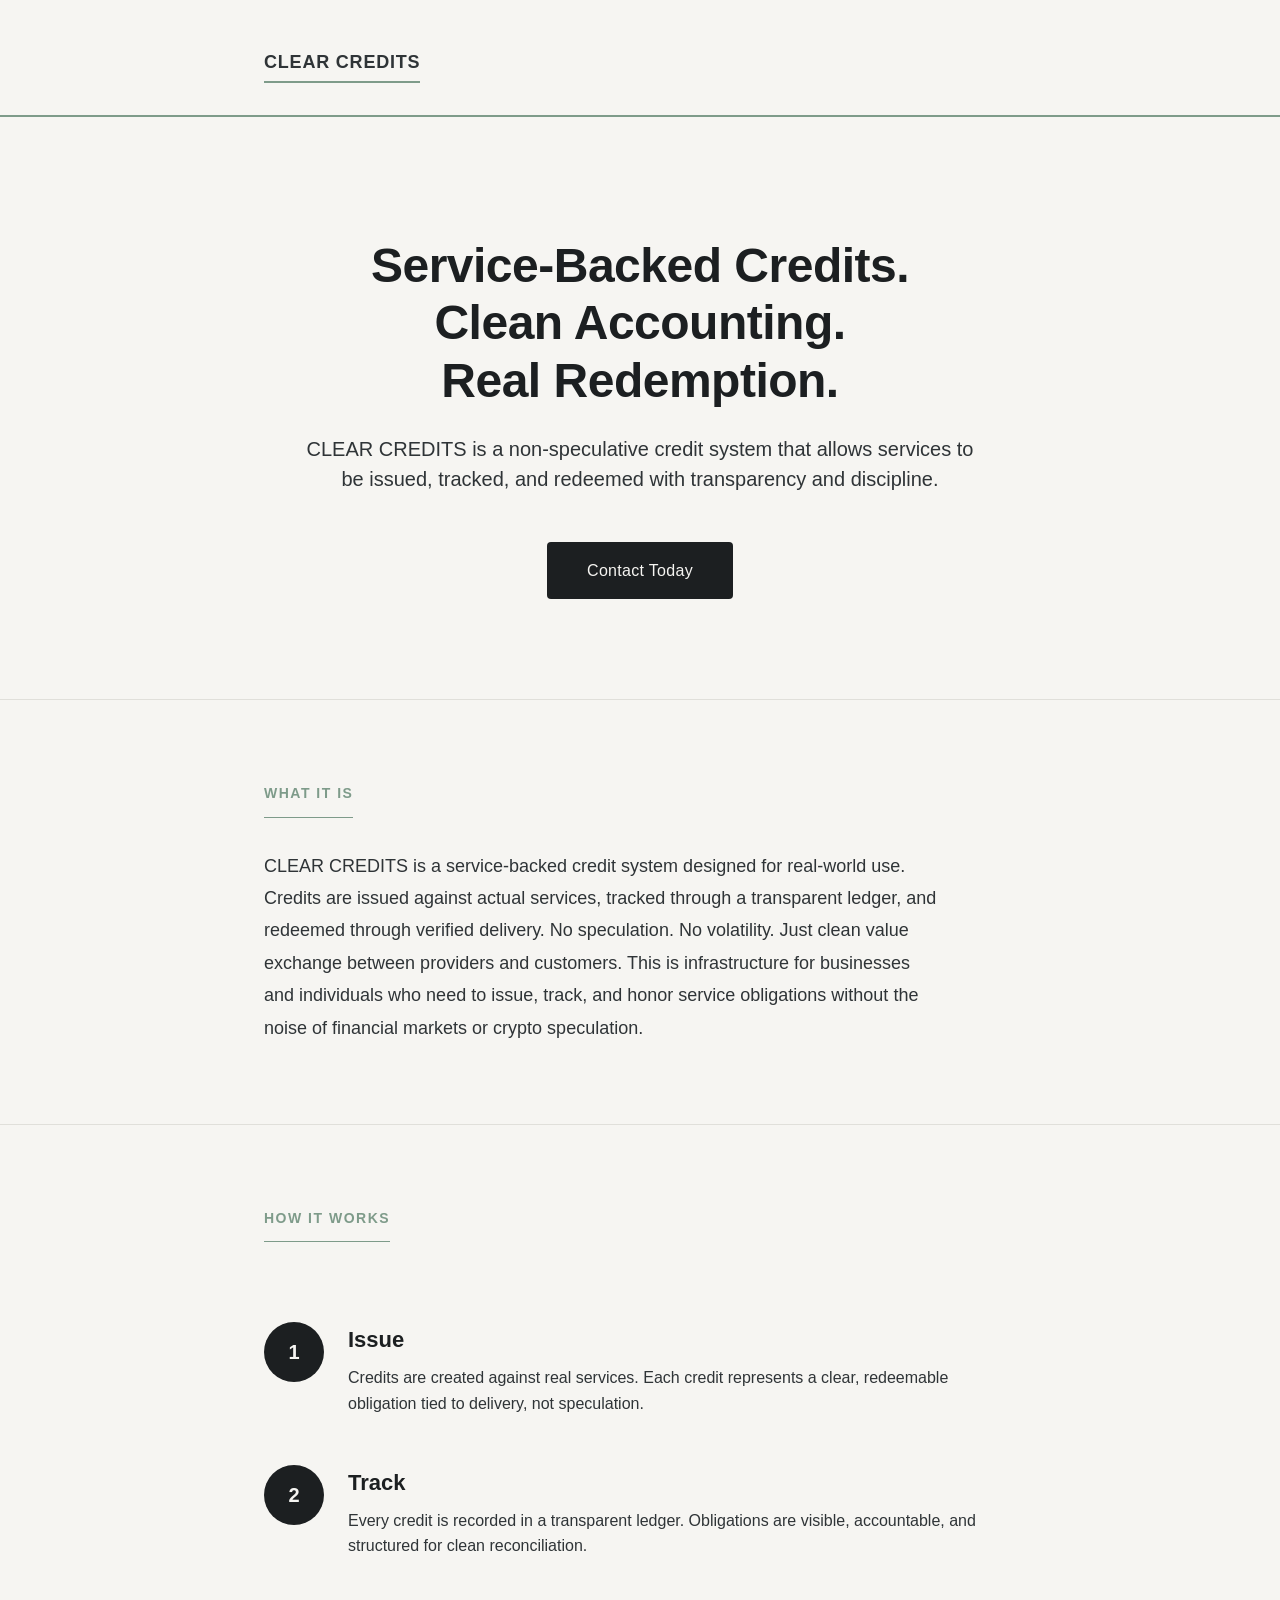
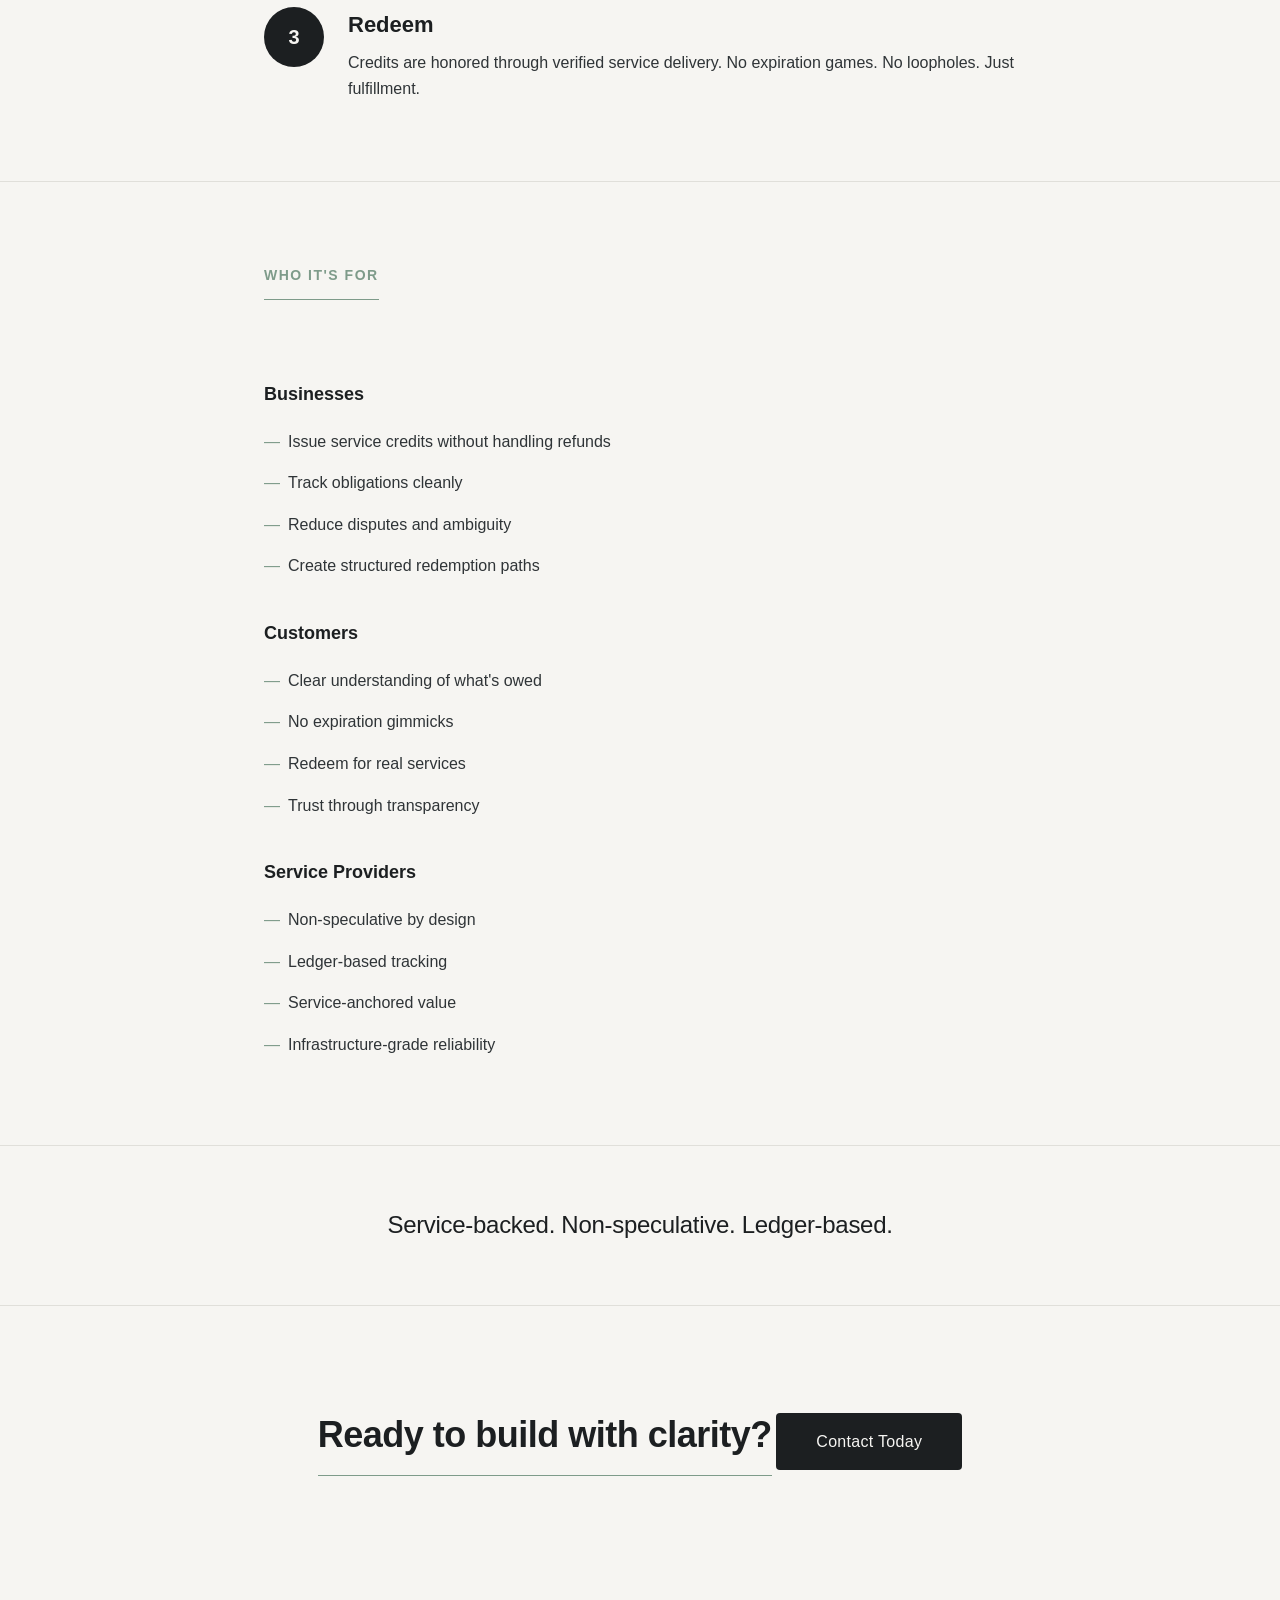
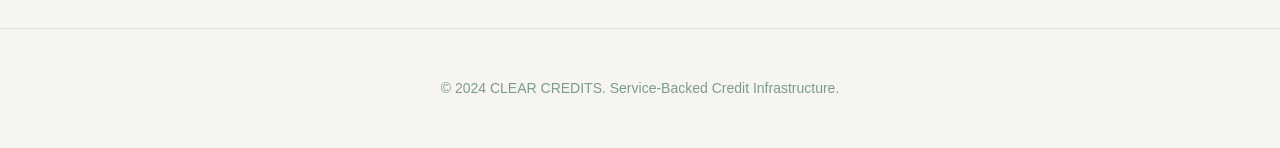
<file: index.html>
<!DOCTYPE html>
<html lang="en">
<head>
    <meta charset="UTF-8">
    <meta name="viewport" content="width=device-width, initial-scale=1.0">
    <title>CLEAR CREDITS | Service-Backed Credit Infrastructure</title>
    <meta name="description" content="Service-backed credits. Clean accounting. Real redemption. A non-speculative credit system for real-world use.">
    <style>
        * {
            margin: 0;
            padding: 0;
            box-sizing: border-box;
        }

        body {
            font-family: -apple-system, BlinkMacSystemFont, 'Segoe UI', 'Roboto', 'Oxygen', 'Ubuntu', 'Cantarell', sans-serif;
            background: #F6F5F2;
            color: #2F3437;
            line-height: 1.6;
            -webkit-font-smoothing: antialiased;
        }

        .logo-text {
            font-size: 18px;
            font-weight: 600;
            letter-spacing: 0.8px;
            color: #2F3437;
            border-bottom: 2px solid #7E9B8A;
            padding-bottom: 4px;
            display: inline-block;
        }

        .container {
            max-width: 800px;
            margin: 0 auto;
            padding: 0 24px;
        }

        header {
            padding: 48px 0 32px;
            border-bottom: 2px solid #7E9B8A;
        }



        .hero {
            padding: 120px 0 100px;
            text-align: center;
        }

        h1 {
            font-size: 48px;
            font-weight: 600;
            color: #1C1F21;
            line-height: 1.2;
            margin-bottom: 24px;
            letter-spacing: -0.5px;
        }

        .subheadline {
            font-size: 20px;
            color: #2F3437;
            max-width: 680px;
            margin: 0 auto 48px;
            line-height: 1.5;
        }

        .cta-primary {
            display: inline-block;
            padding: 16px 40px;
            background: #1C1F21;
            color: #F6F5F2;
            text-decoration: none;
            font-weight: 500;
            font-size: 16px;
            border-radius: 4px;
            transition: background 0.2s;
            letter-spacing: 0.3px;
        }

        .cta-primary:hover {
            background: #2F3437;
        }

        section {
            padding: 80px 0;
            border-bottom: 1px solid #E0DFDA;
        }

        section:last-of-type {
            border-bottom: none;
        }

        h2 {
            font-size: 14px;
            font-weight: 600;
            letter-spacing: 1.5px;
            text-transform: uppercase;
            color: #7E9B8A;
            margin-bottom: 32px;
            padding-bottom: 12px;
            border-bottom: 1px solid #7E9B8A;
            display: inline-block;
        }

        .content-block {
            font-size: 18px;
            line-height: 1.8;
            color: #2F3437;
            max-width: 680px;
        }

        .steps {
            display: grid;
            gap: 48px;
            margin-top: 48px;
        }

        .step {
            display: grid;
            grid-template-columns: 60px 1fr;
            gap: 24px;
        }

        .step-number {
            width: 60px;
            height: 60px;
            border-radius: 50%;
            background: #1C1F21;
            color: #F6F5F2;
            display: flex;
            align-items: center;
            justify-content: center;
            font-weight: 600;
            font-size: 20px;
            flex-shrink: 0;
        }

        .step-content h3 {
            font-size: 22px;
            font-weight: 600;
            color: #1C1F21;
            margin-bottom: 8px;
        }

        .step-content p {
            font-size: 16px;
            color: #2F3437;
            line-height: 1.6;
        }

        .audience-grid {
            display: grid;
            gap: 32px;
            margin-top: 48px;
        }

        .audience-item h3 {
            font-size: 18px;
            font-weight: 600;
            color: #1C1F21;
            margin-bottom: 12px;
        }

        .audience-item ul {
            list-style: none;
            font-size: 16px;
            color: #2F3437;
        }

        .audience-item li {
            padding: 8px 0;
            padding-left: 24px;
            position: relative;
        }

        .audience-item li:before {
            content: "—";
            position: absolute;
            left: 0;
            color: #7E9B8A;
        }

        .trust-signal {
            text-align: center;
            padding: 60px 0;
        }

        .trust-signal p {
            font-size: 24px;
            font-weight: 500;
            color: #1C1F21;
            letter-spacing: -0.3px;
        }

        .final-cta {
            text-align: center;
            padding: 100px 0 120px;
        }

        .final-cta h2 {
            font-size: 36px;
            font-weight: 600;
            color: #1C1F21;
            margin-bottom: 32px;
            text-transform: none;
            letter-spacing: -0.5px;
        }

        footer {
            padding: 48px 0;
            text-align: center;
            font-size: 14px;
            color: #7E9B8A;
            border-top: 1px solid #E0DFDA;
        }

        @media (max-width: 768px) {
            h1 {
                font-size: 36px;
            }

            .subheadline {
                font-size: 18px;
            }

            .hero {
                padding: 80px 0 60px;
            }

            section {
                padding: 60px 0;
            }

            .step {
                grid-template-columns: 1fr;
                gap: 16px;
            }

            .step-number {
                width: 48px;
                height: 48px;
                font-size: 18px;
            }
        }
    </style>
</head>
<body>
    <header>
        <div class="container">
            <div class="logo-text">CLEAR CREDITS</div>
        </div>
    </header>

    <section class="hero">
        <div class="container">
            <h1>Service-Backed Credits.<br>Clean Accounting.<br>Real Redemption.</h1>
            <p class="subheadline">CLEAR CREDITS is a non-speculative credit system that allows services to be issued, tracked, and redeemed with transparency and discipline.</p>
            <a href="mailto:contact@ClearCredits.work" class="cta-primary">Contact Today</a>
        </div>
    </section>

    <section>
        <div class="container">
            <h2>What It Is</h2>
            <div class="content-block">
                <p>CLEAR CREDITS is a service-backed credit system designed for real-world use. Credits are issued against actual services, tracked through a transparent ledger, and redeemed through verified delivery. No speculation. No volatility. Just clean value exchange between providers and customers. This is infrastructure for businesses and individuals who need to issue, track, and honor service obligations without the noise of financial markets or crypto speculation.</p>
            </div>
        </div>
    </section>

    <section>
        <div class="container">
            <h2>How It Works</h2>
            <div class="steps">
                <div class="step">
                    <div class="step-number">1</div>
                    <div class="step-content">
                        <h3>Issue</h3>
                        <p>Credits are created against real services. Each credit represents a clear, redeemable obligation tied to delivery, not speculation.</p>
                    </div>
                </div>
                <div class="step">
                    <div class="step-number">2</div>
                    <div class="step-content">
                        <h3>Track</h3>
                        <p>Every credit is recorded in a transparent ledger. Obligations are visible, accountable, and structured for clean reconciliation.</p>
                    </div>
                </div>
                <div class="step">
                    <div class="step-number">3</div>
                    <div class="step-content">
                        <h3>Redeem</h3>
                        <p>Credits are honored through verified service delivery. No expiration games. No loopholes. Just fulfillment.</p>
                    </div>
                </div>
            </div>
        </div>
    </section>

    <section>
        <div class="container">
            <h2>Who It's For</h2>
            <div class="audience-grid">
                <div class="audience-item">
                    <h3>Businesses</h3>
                    <ul>
                        <li>Issue service credits without handling refunds</li>
                        <li>Track obligations cleanly</li>
                        <li>Reduce disputes and ambiguity</li>
                        <li>Create structured redemption paths</li>
                    </ul>
                </div>
                <div class="audience-item">
                    <h3>Customers</h3>
                    <ul>
                        <li>Clear understanding of what's owed</li>
                        <li>No expiration gimmicks</li>
                        <li>Redeem for real services</li>
                        <li>Trust through transparency</li>
                    </ul>
                </div>
                <div class="audience-item">
                    <h3>Service Providers</h3>
                    <ul>
                        <li>Non-speculative by design</li>
                        <li>Ledger-based tracking</li>
                        <li>Service-anchored value</li>
                        <li>Infrastructure-grade reliability</li>
                    </ul>
                </div>
            </div>
        </div>
    </section>

    <section class="trust-signal">
        <div class="container">
            <p>Service-backed. Non-speculative. Ledger-based.</p>
        </div>
    </section>

    <section class="final-cta">
        <div class="container">
            <h2>Ready to build with clarity?</h2>
            <a href="mailto:contact@ClearCredits.work" class="cta-primary">Contact Today</a>
        </div>
    </section>

    <footer>
        <div class="container">
            <p>&copy; 2024 CLEAR CREDITS. Service-Backed Credit Infrastructure.</p>
        </div>
    </footer>
</body>
</html>
</file>
